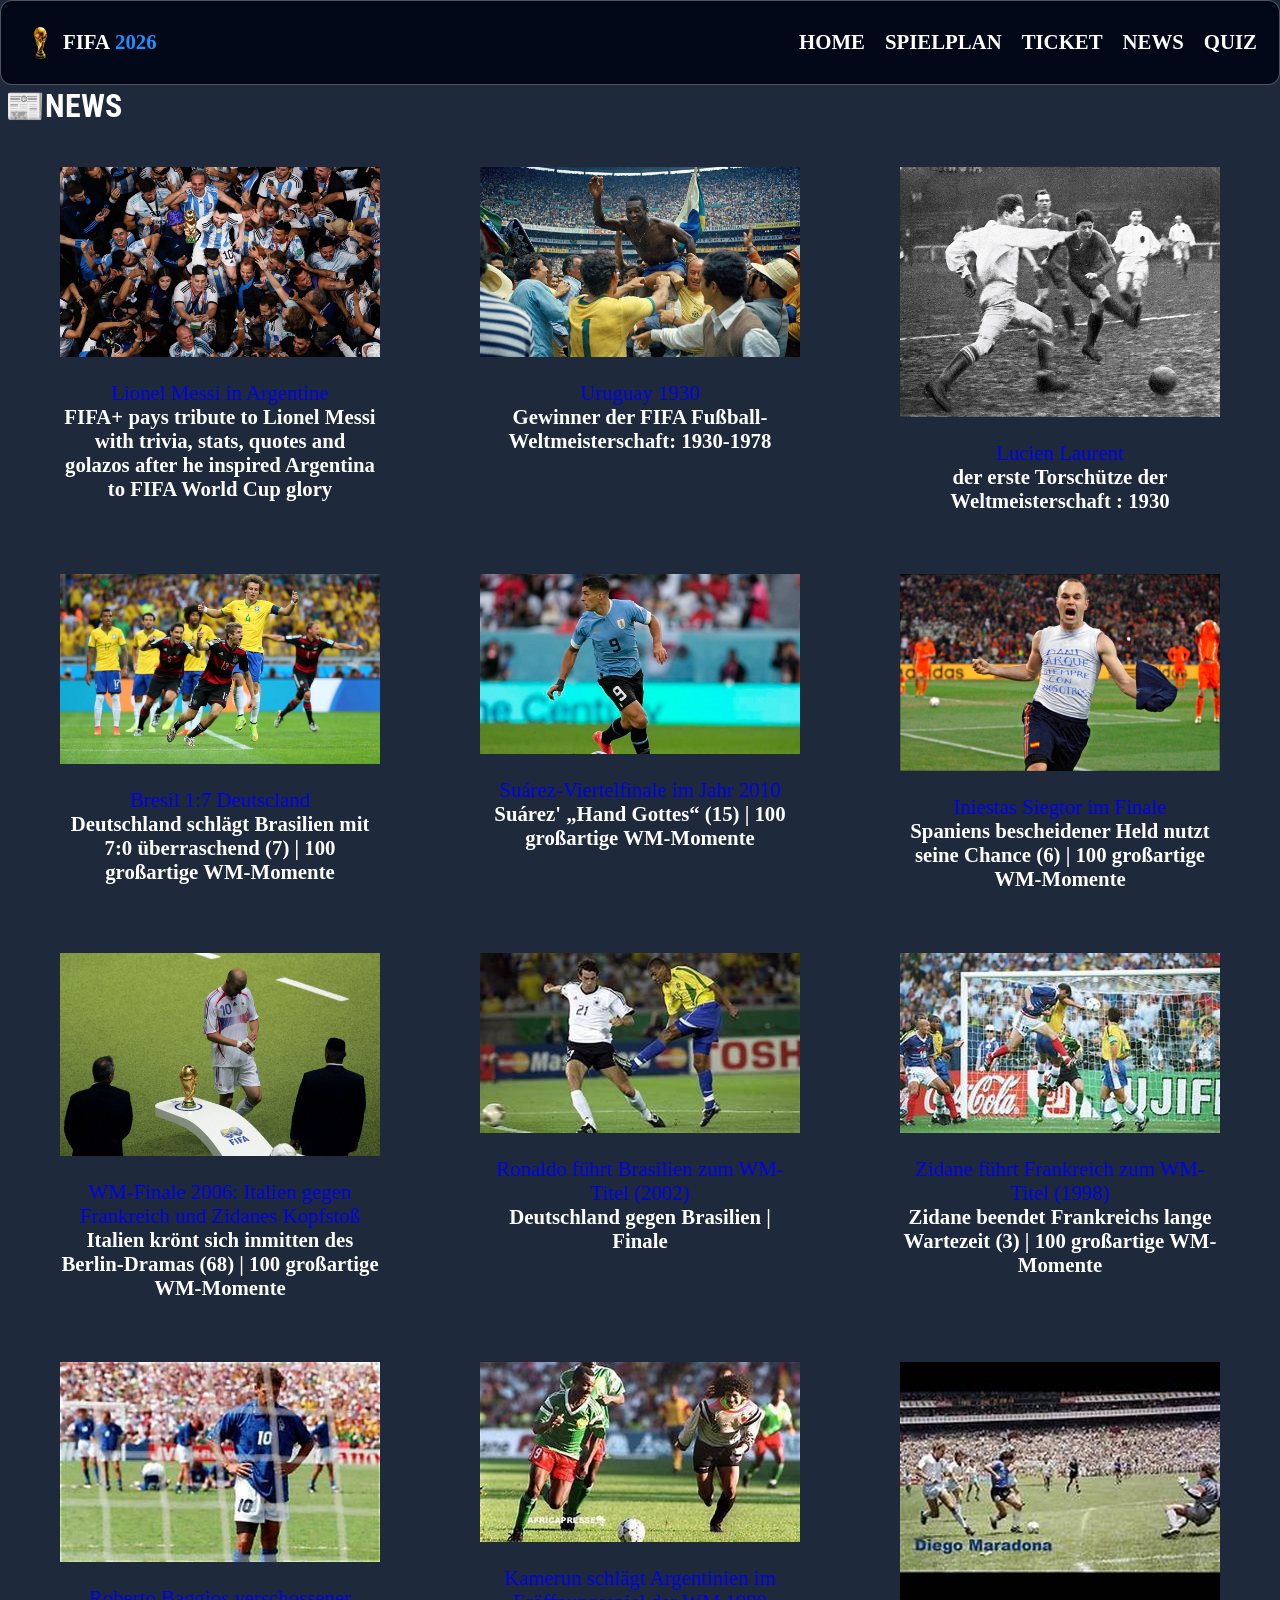
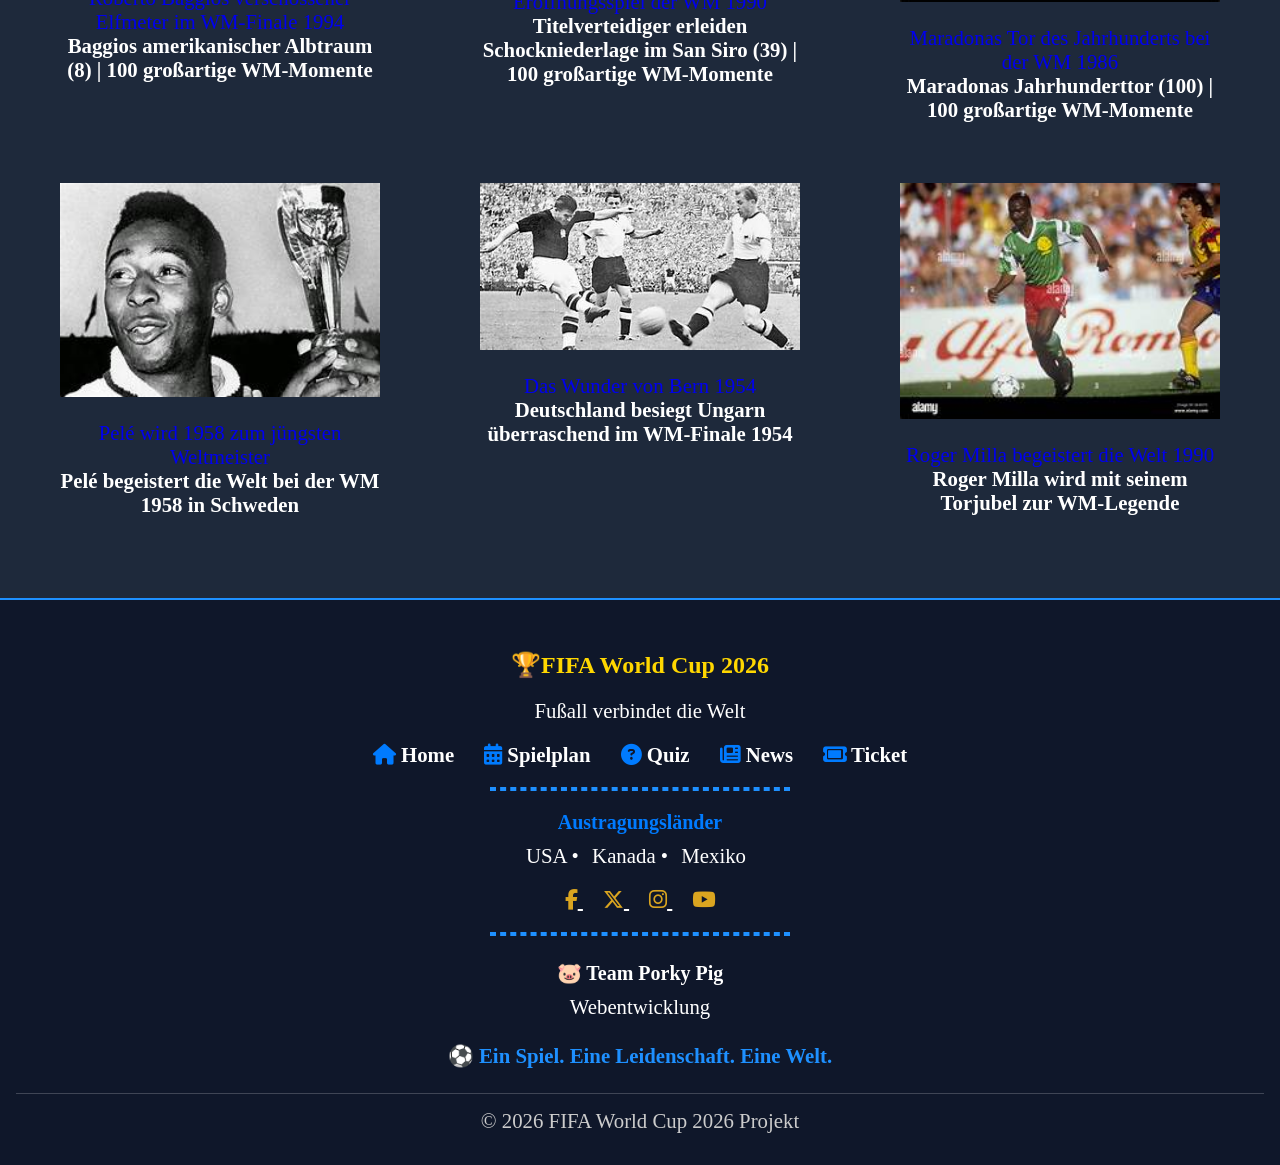
<file: News.html>
<!DOCTYPE html>
<html lang="en">
<head>
    <meta charset="UTF-8">
    <meta name="viewport" content="width=device-width, initial-scale=1.0">
     <link rel="icon" href="favicon.ico">
    <title>News|FIFA World Cup 2026 , Legenden und WM-Momente</title>
    <meta name="author" content="Team Porky Pig">
    <meta name="description" content="Erlebe legendäre WM-Momente, Fußballlegenden und aktuelle News zur FIFA World Cup 2026.">
    <meta name="keywords" content="WM News, FIFA News, Messi, Maradona, Pelé, Legenden, Fußball">
    <link rel="stylesheet" href="css-ordner/style.css">
    <link rel="stylesheet" href="https://fonts.googleapis.com/css2?family=Roboto+Condensed:wght@600&display=swap">
    <link rel="stylesheet" href="https://cdnjs.cloudflare.com/ajax/libs/font-awesome/6.5.2/css/all.min.css">
</head>
<body id="bodynews">
         <nav class="navbar">
            <a href="index.html" class="logo">
                <img src="image/trophy.png" alt="Dieses Bild zeigt den Pokal der FIFA Fußball-Weltmeisterschaft">
                FIFA<span>2026</span>
            </a>
            <input type="checkbox" id="togglemenu">
             <label for="togglemenu" class="burger">☰</label>

             <div id="nav_content">

            <ul class="navlink">
            
            <li><a href="index.html">HOME</a></li>
            <li><a href="spielplan.html">SPIELPLAN</a></li>
            <li><a href="ticket.html">TICKET</a></li>
            <li><a href="news.html">NEWS</a></li>
             <li><a href="quiz.html">QUIZ</a></li>


        </ul>

        </div>

        </nav>
 <h1> 📰NEWS</h1>
 <div class="contenairvonNews">
<figure>
    <img src="image/Argentine_2022_web.png" alt="Dieses Bild zeigt ein Foto von Lionel Messi und der argentinischen Mannschaft nach dem WM-Sieg 2022"><br>
    <a href="https://www.fifa.com/en/articles/a-tribute-to-lionel-messi-legend-argentina-fifa-world-cup-qatar-2022-quotes-stats-stories-goals"> Lionel Messi in Argentine</a>
    <figcaption>FIFA+ pays tribute to Lionel Messi with trivia, stats, quotes and golazos after he inspired Argentina to FIFA World Cup glory</figcaption>
</figure>

<figure>
    <img src="image/Uruguya_1930_web.png" alt="Dieses Bild zeigt ein historisches Motiv zur Weltmeisterschaft 1930 in Uruguay"><br>
    <a href="https://www.fifa.com/de/tournaments/mens/worldcup/articles/weltmeister-1930-1978-uruguay-italien-deutschland-brasilien-england-argentinien">Uruguay 1930</a>
    <figcaption>Gewinner der FIFA Fußball-Weltmeisterschaft: 1930-1978</figcaption>
</figure>

<figure>
    <img src="image/Lucien_Laurent_1930_web.png" alt="Dieses Bild zeigt ein Foto von Lucien Laurent, dem ersten Torschützen der Weltmeisterschaft 1930"><br>
    <a href="https://inside.fifa.com/news/lucien-laurent-the-first-world-cup-goalscorer"> Lucien Laurent</a>
    <figcaption> der erste Torschütze der Weltmeisterschaft : 1930</figcaption>
</figure>

<figure>
    <img src="image/Deutscland_vs_Bresil_web.png" alt="Dieses Bild zeigt ein Foto vom WM-Spiel Deutschland gegen Brasilien 2014"><br>
    <a href="https://www.fifa.com/en/articles/100-great-world-cup-moments-fifa-qatar-2022-7-germany-brazil-2014">Bresil 1:7 Deutscland</a>
    <figcaption>Deutschland schlägt Brasilien mit 7:0 überraschend (7) | 100 großartige WM-Momente</figcaption>
</figure>

<figure>
    <img src="image/Luis_Suárez_web.png" alt="Dieses Bild zeigt ein Foto von Luis Suárez beim WM-Viertelfinale 2010"><br>
    <a href="https://www.fifa.com/en/articles/100-great-world-cup-moments-qatar-2022-15-uruguay-ghana-2010-luis-suarez-handball">Suárez-Viertelfinale im Jahr 2010</a>
    <figcaption>Suárez' „Hand Gottes“ (15) | 100 großartige WM-Momente</figcaption>
</figure>

<figure>
    <img src="image/Andrés_Iniesta_in_Final_web.png" alt="Dieses Bild zeigt ein Foto von Andrés Iniesta im WM-Finale 2010"><br>
    <a href="https://www.fifa.com/en/articles/100-great-world-cup-moments-fifa-qatar-2022-6-iniesta-2010-final-spain-netherlands">Iniestas Siegtor im Finale</a> 
    <figcaption>Spaniens bescheidener Held nutzt seine Chance (6) | 100 großartige WM-Momente</figcaption>
</figure>

<figure>
    <img src="image/Zidane_web.png" alt="Dieses Bild zeigt ein Foto von Zinedine Zidane im WM-Finale 2006"><br>
    <a href="https://www.fifa.com/en/articles/100-great-world-cup-moments-qatar-2022-68-italy-france-final-germany-2006">WM-Finale 2006: Italien gegen Frankreich und Zidanes Kopfstoß</a> <br>
    <figcaption>Italien krönt sich inmitten des Berlin-Dramas (68) | 100 großartige WM-Momente</figcaption>
</figure>

<figure>
    <img src="image/Ronaldo_web.png" alt="Dieses Bild zeigt ein Foto von Ronaldo beim Torabschluss im WM-Finale 2002"><br>
    <a href="https://www.fifa.com/en/articles/100-great-world-cup-moments-qatar-2022-2-ronaldo-brazil-2002-final-germany">Ronaldo führt Brasilien zum WM-Titel (2002)</a>
    <figcaption>Deutschland gegen Brasilien | Finale</figcaption>
</figure>

<figure>
    <img src="image/zidane_france_web.png" alt="Dieses Bild zeigt ein Foto von Zinedine Zidane beim WM-Finale 1998"><br>
    <a href="https://www.fifa.com/en/articles/100-great-world-cup-moments-3-zinedine-zidane-1998-final-france-brazil">Zidane führt Frankreich zum WM-Titel (1998)</a>
    <figcaption>Zidane beendet Frankreichs lange Wartezeit (3) | 100 großartige WM-Momente</figcaption>
</figure>

<figure>
    <img src="image/Roberto_Baggio_web.png" alt="Dieses Bild zeigt ein Foto von Roberto Baggio beim WM-Finale 1994"><br>
    <a href="https://www.fifa.com/en/articles/100-great-world-cup-moments-qatar-2022-8-roberto-baggio-penalty-1994-final-italy">Roberto Baggios verschossener Elfmeter im WM-Finale 1994</a>
    <figcaption>Baggios amerikanischer Albtraum (8) | 100 großartige WM-Momente</figcaption>
</figure>

<figure>
    <img src="image/Kamerun_web.png" alt="Dieses Bild zeigt ein Foto vom WM-Spiel Kamerun gegen Argentinien 1990"><br>
    <a href="https://www.fifa.com/en/articles/100-great-world-cup-moments-qatar-2022-39-cameroon-argentina-1990-oman-biyik">Kamerun schlägt Argentinien im Eröffnungsspiel der WM 1990</a>
    <figcaption>Titelverteidiger erleiden Schockniederlage im San Siro (39) | 100 großartige WM-Momente</figcaption>
</figure>

<figure>
    <img src="image/Maradonas_web.png" alt="Dieses Bild zeigt ein Foto von Diego Maradona beim Tor des Jahrhunderts 1986"><br>
    <a href="https://www.fifa.com/en/articles/100-great-world-cup-moments-maradonas-goal-of-the-century-100">Maradonas Tor des Jahrhunderts bei der WM 1986</a>
    <figcaption>Maradonas Jahrhunderttor (100) | 100 großartige WM-Momente</figcaption>
</figure>

<figure>
    <img src="image/pelé.jpeg" alt="Dieses Bild zeigt ein Foto von Pelé bei der Weltmeisterschaft 1958">
    <br>
    <a href="https://www.fifa.com/en/articles/100-great-world-cup-moments-qatar-2022-11-pele-1958-sweden-youngest-scorer">
        Pelé wird 1958 zum jüngsten Weltmeister
    </a>
    <figcaption>Pelé begeistert die Welt bei der WM 1958 in Schweden</figcaption>
</figure>

<figure>
    <img src="image/Bern.jpeg" alt="Dieses Bild zeigt ein Motiv zum Wunder von Bern 1954">
    <br>
    <a href="https://www.fifa.com/en/articles/100-great-world-cup-moments-qatar-2022-the-miracle-of-bern-1954-germany">
        Das Wunder von Bern 1954
    </a>
    <figcaption>Deutschland besiegt Ungarn überraschend im WM-Finale 1954</figcaption>
</figure>

<figure>
    <img src="image/Roger_Milla.jpeg" alt="Dieses Bild zeigt ein Foto von Roger Milla bei der Weltmeisterschaft 1990"><br>
    <a href="https://www.fifa.com/en/articles/100-great-world-cup-moments-qatar-2022-42-roger-milla-cameroon-1990">
        Roger Milla begeistert die Welt 1990
    </a>
    <figcaption>Roger Milla wird mit seinem Torjubel zur WM-Legende</figcaption>
</figure>



    </div>
 
 
  <footer> 
    <div class="footertitle">
        <h2>🏆FIFA World Cup 2026</h2>
    </div>

    <p>
        Fußall verbindet die Welt
    </p>

    <div class="footer-link">
        <a href="index.html"> <i class="fa-solid fa-house blue-icon"></i> Home</a> 
         <a href="spielplan.html"> <i class="fa-solid fa-calendar-days blue-icon"></i> Spielplan</a> 
         <a href="quiz.html"> <i class="fa-solid fa-circle-question blue-icon"></i> Quiz</a>
         <a href="news.html"><i class="fa-solid fa-newspaper blue-icon"></i> News</a> 
         <a href="Ticket.html"> <i class="fa-solid fa-ticket blue-icon"></i> Ticket</a>
    </div>
    <hr class="footer-line">

    <div id="host-country">
        <h3>Austragungsländer</h3>
        <p>
            <span class="fi fi-us"></span>
        <span class="country-name">USA •</span>
       
        <span class="fi fi-ca"></span>
        <span class="country-name">Kanada •</span>
        
        <span class="fi fi-mx"></span>
        <span class="country-name">Mexiko</span>
    </p>
    </div>

    <div class="social-medien">
        
         <a href="https://www.facebook.com/fifa" target="_blank">
                <i class="fa-brands fa-facebook-f"></i>
            </a>

            <a href="https://x.com/FIFAcom" target="_blank">
                <i class="fa-brands fa-x-twitter"></i>
            </a>

            <a href="https://www.instagram.com/fifa" target="_blank">
                <i class="fa-brands fa-instagram"></i>
            </a>

            <a href="https://www.youtube.com/fifa" target="_blank">
        <i class="fa-brands fa-youtube"></i>
    </a>
        
    </div>
     <hr class="footer-line">

    <div class="team-name">
        <h3>🐷 Team Porky Pig</h3>
        <p>Webentwicklung</p>
    </div>

    <p class="footer-slogan">
        ⚽ Ein Spiel. Eine Leidenschaft. Eine Welt.
    </p>

    <div class="footer-bottom">
        © 2026 FIFA World Cup 2026 Projekt
    </div>

 </footer>
</body>
</html>
</file>
<file: css-ordner/style.css>
#bodyhome{
        display: grid;
        grid-template-columns: 1fr;
        margin: 0px;
        padding: 10px;
        gap: 10px;
        background-color:rgb(30, 41, 59) ;
        font-size: 1.3rem;
    }

    .navbar{
    position: sticky;
    z-index: 900;
    top: 0px;
    background-color: rgb(2,8,23);
     border: solid 1px rgba(255,255,255,0.3);
    border-radius: 12px;
    margin: 0px;  
    padding:18px 22px;
    display: flex;
    justify-content: space-between;
    align-items: center;
    flex-wrap: wrap;
}
.logo img{
    width:35px;

}

.logo{
    display:flex;
    align-items: center;
    gap:5px;
    color:white;
    text-decoration: none;
    font-weight: bold;
}
.logo span{
    color:rgb(30,144,255);
}
#togglemenu{
    display:none;
}
.burger{
    color:white;
    cursor: pointer;
}
#nav_content{
    display: none; 
    width: 100%;
    margin-top: 15px;
}
#togglemenu:checked ~ #nav_content{
    display: block;
}
.navlink{
    list-style-type: none;
    margin:0;
    padding: 0;
}
.navlink a{
    color:white;
    text-decoration: none;
    font-weight: bold;
    white-space: nowrap;
   
   
}
.navlink li{
    margin-bottom: 10px;
}
.navlink a:hover{
    color:rgb(30,144,255);
}

#sectionhome{
    display: grid;
    grid-template-columns: 1fr;
    background-image: linear-gradient(rgba(0,0,0,0.3),rgba(0,0,0,0.8)), url("../image/Home_image.png") ;
    background-size: cover;
    padding: 20px;
}
#ueberschrift{
    align-self: flex-start;
    margin: 20px;
}
 #ueberschrift h1{
    font-family: "Roboto Condensed", sans-serif;
    font-weight: bold;
    margin: 5px;
    margin-top: 0px;
    line-height: 1;
    color: white;
}
#ueberschrift span{
    color: rgb(0, 123, 255);
}
#ueberschrift p{
    font-family:  'Times New Roman', Times, serif ;
    color: rgb(0, 123, 255);
    margin-top: 10px;
    line-height: 1;
}

#Gastgeberland{
    max-width: 800px;
    display: flex;
    flex-wrap: wrap;
    color: white;
}
#Gastgeberland h2{
    font-family: Arial, Helvetica, sans-serif;
    text-transform: uppercase;
    margin-bottom: 5px;
    color: rgb(0, 123, 255);
}
#right_home{
    display: grid;
    grid-template-columns: 1fr 1fr;
    gap: 10px;
    width: 100%;
    margin-top: 20px;

}
.right{
    border: solid 1px rgba(255,255,255,0.2) ;
    color: white;
    width: auto;
    height: auto;
    text-align: center;
    align-content: center;
    border-radius: 2em;
    padding: 5px;
    background-color:rgba(255,255,255,0.2);
}
.right:hover{
     transform: scale(1.05); 
   transition: 0.3s; 
}
 i {
    color: goldenrod;
}
#mehrerfahren{
    border:solid 1px blueviolet;
    padding: 10px;
    background-color:rgba(255,255,255,0.2);
    border-radius: 2em;
    text-align: center;
    
}
#mehrerfahren a{
    text-decoration: none;
    color: white;
}

#mehrerfahren:hover{
   transform: scale(1.05); 
   transition: 0.3s; 
}
#spielplan{
    background-color:rgba(255,255,255,0.2);
    padding: 10px;
    margin: 0px;
    border:solid 1px blueviolet;
    border-radius: 2em;
    text-align: center;
}
#spielplan:hover{
   transform: scale(1.05); 
   transition: 0.3s; 
}
#spielplan a{
    text-decoration: none;
    color: white;
}
article{
    text-align: start;
    font-weight: bold;
    display: flex;
    flex-direction: column;
    justify-content: flex-start;
    padding: 20px;
    margin-top: 20px;
    background-color:rgb(30, 41, 59) ;
    gap: 15px;
    max-height: 800px;

}
article a{
    text-decoration: none;
    color: white;
    font-family: Arial, Helvetica, sans-serif;
    
}

aside{
    padding: 20px;
    margin: 30px 0px;
}
aside h3{
   font-family: Arial, Helvetica, sans-serif;
    text-transform: uppercase;
    margin-bottom: 0px;
    color: white; 
    text-align: center;
}
article img, aside img {
    width: 100%;
    height: auto;
    object-fit: cover;
    display: block;
    margin: 0 auto;
}
aside figure figcaption{
    font-family: Arial, Helvetica, sans-serif;
    color: white;
}
aside figure a{
     font-family: Arial, Helvetica, sans-serif;
    text-decoration: none;
    text-align: left;
    color: goldenrod;
}
aside a{
     font-family: Arial, Helvetica, sans-serif;
    text-decoration: none;
    text-align: left;
    color: goldenrod;
}
aside figure{
    text-align: start;
}
#quiz-ticket-home{
    display: flex;
    flex-direction: column;
    font-family: Arial, Helvetica, sans-serif;
    margin: 20px;
    gap: 20px;
}
 #quiz-ticket-home #quiz{
    border: solid 1px  blueviolet ;
    border-radius: 2em;
    padding-left: 10px;
    padding-bottom: 10px;
    text-align: center;
    transition: 0.3s;
    color: white;
}
#quiz-ticket-home #quiz:hover{
    transform: scale(1.05);
}

#quiz-ticket-home #quiz a{
text-decoration: none; 
 color:white;
 background-color:rgba(255,255,255,0.2);
 padding: 5px;
}


#quiz-ticket-home #ticket{
    border: solid 1px  blueviolet ;
    border-radius: 2em;
    padding-left: 10px;
    padding-bottom: 10px;
    text-align: center;
    transition: 0.3s; 
    color: white;
}
#quiz-ticket-home #ticket:hover{
    transform: scale(1.05);
}
#quiz-ticket-home #ticket a{
text-decoration: none; 
 color:white;
 background-color:rgba(255,255,255,0.2);
 padding: 5px;
}


 footer{
    background-color: rgb(15,23,42);
    padding:32px 16px;
    color:white;
    text-align: center;
    margin-top: 40px;
    border-top: 2px solid rgb(30,144,255);
}

footer h3{
    margin-bottom: 10px;
}
 footer p{
    margin:10px 0;

}
.footer-link{
    margin:20px 0;
    display:grid;
    grid-template-columns: repeat(2,1fr);
    justify-items: center;
    gap:18px;
}

.footer-link a:last-child{
    grid-column:1 / 3;
}

.footer-link a{
    text-decoration: none;
    font-weight: bold;
    color:white;
    transition: 0.3s;
}

.footer-link a:hover{
    color:rgb(30,144,255);
}

#host-country{
    margin:20px 0;
}
.country-name{
    margin-right: 8px;
}
.social-medien{
    margin: 20px 0;
}
.social-medien a{
    color:white;
    margin:0 10px;
    transition: 0.3s;
}
.social-medien a:hover{
    color:rgb(30,144,255);
    transform: translateY(-4px);
}
.team-name{
    margin: 25px 0;
}
.footer-slogan{
    margin-top: 20px;
    font-weight: bold;
    color:rgb(30,144,255);
}

.footer-bottom{
    margin-top: 25px;
    padding-top:15px;
    border-top: 1px solid rgba(255,255,255,0.2);
    color:rgb(204,204,204);
}
.footer-line{
    width:80%;
    max-width:300px;
    margin:20px auto;
    border:none;
    border: 2px dashed rgb(30,144,255);
}

.footertitle h2{
    color:gold;
    }

    #host-country h3{
        color: rgb(0, 123, 255);
    }
    
    .blue-icon{
    color:rgb(0, 123, 255);;
}


/*News page*/
#bodynews{
    font-size: 1.3rem;
   background-color: rgb(30, 41, 59);
   margin: 0px;
   padding: 0px;
   display: grid;
   grid-template-columns: 1fr;
   }

   #bodynews h1{
    font-family: "Roboto Condensed", sans-serif;
    font-weight: bold;
   
    margin: 5px;
    line-height: 1;
    color: white;
}
.contenairvonNews{
    display: grid;
    grid-template-columns: 1fr;
    gap: 20px;
    padding: 20px ;
}
.contenairvonNews figure{
    text-align: center;
}
.contenairvonNews figure a{
    text-decoration: none;
    text-align: left;
}
.contenairvonNews figure a:hover{
    font-size: 1.4rem;
}
.contenairvonNews figure figcaption{
    font-weight: bold;
    
    color: white;
}
.contenairvonNews figure figcaption:hover{
    font-size: 1.4rem;
    
}
.contenairvonNews figure img {
    width: 100%;
    max-width: 500px;
    height: auto;
    object-fit: cover;
    display: block;
    margin: 0 auto;
}

/*ticket page*/

#bodyticket{
    font-size: 1.3rem;
    display:  grid;
    grid-template-columns: 1fr;
    margin: 0px;
    padding: 0px;
    gap: 0px;
}

#section-ticket{
    background-color: rgb(30, 41, 59);
    padding: 15px;
    min-height: 300px;
    margin-bottom: 10px;
}

#section-ticket h1{
font-family: "Roboto Condensed", sans-serif;
text-transform: uppercase;
    font-weight: bold;
    
    margin: 20px;
    line-height: 1;
    color: white;
}
#section-ticket p{
    text-transform: uppercase;
    color: grey;
    margin: 5px;
    margin-bottom: 10px;
}
#land-contenairticket{
    display: flex;
    flex-direction: column;
    gap: 10px;
    margin: 5px;
    color: white;
    
}
#alleSpieleTicket{
    margin: 10px;
    display: flex;
    flex-direction: column;
    gap: 10px;
}
#alleSpieleTicket a{
    text-decoration: none;
    border-radius: 2em;
    padding: 10px;
    border: solid 2px  rgb(30,144,255) ;
    color: black;
    background-color: lightgrey;
}
#contenairticket{
    display: grid;
    grid-template-columns: 1fr;
    gap: 10px;
    padding: 10px;
}
 #bodyticket h2{
    text-transform: uppercase;
    padding: 10px;
    margin: 10px;
    color: goldenrod ;
    font-weight: bold;
}
.tick{
    border: solid 2px goldenrod ;
    padding: 10px;
    margin: 15px;
    border-radius: 5px;
}
.tick h3{
    background-color: rgb(30, 41, 59) ;
    color: white;
    margin: 0px;
    padding: 10px;
    text-transform: uppercase;
}
.tick p{
    background-color: rgb(30, 41, 59) ;
    color: grey;
    margin: 0px;
    padding: 10px;
}
.tick h4{

margin: 20px 10px 10px 10px;
}
.tick a{
    padding: 10px;
    border: solid 2px  rgb(30, 41, 59) ;
    text-decoration: none;
    color: black;
    border-radius: 2em;
    background-color: lightgrey;
}
#bodyticket a:hover {
    color: blue;
}

/*wetter*/
.weather{
    display:flex;
    flex-direction: center;
    align-items:center;
    gap:30px;
    margin-bottom:20px;
    padding:10px 0;
}

.weather h3{
    margin:0;
    color:white;
}

.weather-info{
    display:flex;
    align-items:center;
    gap:25px;
}

.weather-info span{
    color:white;
    font-size:1.1rem;
}

.weather{
    border-bottom:1px solid rgb(30,144,255);
    padding-bottom:15px;
    margin-bottom:25px;
}


*{
    box-sizing: border-box;
}

html{
    scroll-behavior: smooth;
}

html,
body{
    width: 100%;
    max-width: 100%;
    overflow-x: clip;
}

img{
    max-width: 100%;
}

/* =========================
   SPIELPLAN PAGE
========================= */

#bodyspielplan{
    margin: 0;
    padding: 10px;
    background-color: rgb(2,8,23);
    color: white;
    font-size: 1.3rem;

    display: grid;
    grid-template-columns: minmax(0, 1fr);
    grid-template-areas:
        "nav"
        "team"
        "bestteam"
        "spielplan"
        "link"
        "gruppen"
        "footer";
    gap: 16px;
}



/* TEAM HEADER */

#team{
    grid-area: team;
    min-height: 280px;
    padding: 18px;
    border-radius: 12px;

    display: flex;
    align-items: center;

    background-image:
        linear-gradient(
            rgba(2,8,23,0.65),
            rgba(2,8,23,0.25)
        ),
        url("../image/stadium.jpg");
    background-size: cover;
    background-position: center;

    color: white;
    font-weight: bold;
}

h1{
    font-size: 2rem;
}

h2{
    font-size: 1.5rem;
}

h3{
    font-size: 1.25rem;
}

#teamcontent h1{
    margin: 0 0 12px 0;
}

#teamcontent p{
    margin: 8px 0;
}

/* TOP TEAMS */

.bestteam{
    grid-area: bestteam;
    min-width: 0;
}

.title{
    color: white;
    text-align: center;
    font-weight: bold;
}

.title h2{
    margin-bottom: 20px;
}

.beste{
    width: 100%;
    display: grid;
    grid-template-columns: minmax(0, 1fr);
    gap: 16px;
}

.best{
    width: 100%;
    min-width: 0;
    background-color: rgb(7,26,53);
    border: 1px solid rgb(30,144,255);
    border-radius: 10px;
    padding: 16px;
    text-align: center;
    color: white;
    transition: 0.3s;
}

.best h3,
.best p{
    margin: 8px 0;
}

.best a{
    text-decoration: none;
    color: rgb(30,144,255);
    font-weight: bold;
    cursor: pointer;
}

.best .fi{
    display: block;
    margin: 0 auto 12px;
    transition: 0.3s;
}

.best:hover{
    background-color: rgb(15,52,96);
    transform: translateY(-5px);
    box-shadow: 0 0 20px rgba(30,144,255,0.7);
}

.best:hover h3{
    color: rgb(30,144,255);
}

.best:hover .fi{
    transform: scale(1.3);
}

/* SPIELPLAN TABLE */

#spielplane{
    grid-area: spielplan;
    width: 100%;
    min-width: 0;
    padding: 10px 0;
    overflow: hidden;
}

#spielplane h2{
    color: white;
    margin-bottom: 16px;
}

.tablecontener{
    width: 100%;
    max-width: 100%;
    overflow-x: auto;
}

table{
    width: 100%;
    min-width: 700px;
    border-collapse: collapse;
    background-color: rgba(0,0,0,0.7);
    color: white;
    border-radius: 10px;
    overflow: hidden;
}

th{
    background-color: rgb(30,144,255);
    padding: 10px;
    text-align: center;
    border-right: 1px solid rgba(255,255,255,0.2);
}

td{
    padding: 10px;
    text-align: center;
    border-bottom: 1px solid rgba(255,255,255,0.1);
    border-right: 1px solid rgba(255,255,255,0.15);
}

tr:hover{
    background-color: rgba(30,144,255,0.2);
}

.match{
    display: flex;
    align-items: center;
    justify-content: center;
    gap: 12px;
}

.team{
    display: flex;
    align-items: center;
    gap: 8px;
    width: 120px;
}

.team .fi{
    width: 30px;
    height: 30px;
    border-radius: 50%;
    overflow: hidden;
}

.vs{
    color: rgb(30,144,255);
    font-weight: bold;
    width: 40px;
    text-align: center;
}

.ticketbtn{
    display: inline-block;
    margin-left: 8px;
    margin-top: 8px;
    padding: 4px 10px;

    text-decoration: none;
    color: rgb(30,144,255);
    border: 1px solid rgb(30,144,255);
    border-radius: 6px;
    font-weight: bold;
}

.ticketbtn:hover{
    color: white;
    background-color: rgb(30,144,255);
}

/* OFFICIAL LINK */

.spiel-link{
    grid-area: link;
}

.spiel-link a{
    display: block;
    text-align: center;
    color: rgb(30,144,255);
    font-weight: bold;
    text-decoration: none;
}

.spiel-link a:hover{
    color: white;
}

/* GRUPPEN */

.gruppen{
    grid-area: gruppen;
    width: 100%;
    min-width: 0;
    margin: 20px auto;
}

.gruppen h2{
    color: white;
    margin-bottom: 20px;
}

.gruppe{
    width: 100%;
    display: grid;
    grid-template-columns: minmax(0, 1fr);
    gap: 20px;
}

.grup{
    width: 100%;
    min-width: 0;
    background-color: rgb(7,26,53);
    border: 1px solid rgb(30,144,255);
    border-radius: 12px;
    padding: 15px;
    transition: 0.3s;
    scroll-margin-top: 100px;
}

.grup h3{
    color: white;
    text-align: center;
    margin-bottom: 12px;
}

.grup ul{
    list-style-type: none;
    padding: 0;
    margin: 0;
}

.grup li{
    color: white;
    display: flex;
    justify-content: center;
    gap: 8px;
    padding: 10px 0;
    transition: 0.3s;
}

.grup .fi{
    border-radius: 8px;
    display: inline-block;
    transition: 0.3s;
}

.grup:hover{
    background-color: rgb(15,52,96);
    transform: translateY(-5px);
    box-shadow: 0 0 20px rgba(30,144,255,0.6);
}

.grup li:hover{
    color: rgb(30,144,255);
    transform: translateX(8px);
}

.grup .fi:hover{
    transform: scale(1.3);
}

.grup:target{
    animation: highlightGroup 1.2s ease;
    box-shadow: 0 0 30px rgba(30,144,255,0.9);
    background-color: rgb(15,52,96);
}

@keyframes highlightGroup{
    0%{
        background-color: rgb(7,26,53);
        transform: scale(1);
    }

    25%{
        background-color: gold;
        color: black;
        transform: scale(1.05);
        box-shadow: 0 0 30px gold;
    }

    50%{
        background-color: rgb(255,215,0);
        transform: scale(1.03);
        box-shadow: 0 0 40px gold;
    }

    100%{
        background-color: rgb(7,26,53);
        transform: scale(1);
    }
}



/* =========================
   QUIZ PAGE
========================= */

#quizbody{
    margin: 0;
    padding: 20px;
    background-color: rgb(7,26,53);
    color: white;
    font-size: 1.3rem;

    display: grid;
    grid-template-columns: minmax(0,1fr);
    grid-template-areas:
        "nav"
        "quiz"
        "quizsec"
        "footer";
    gap: 20px;
}


.quiz{
    grid-area: quiz;
    text-align: center;
    padding: 30px 10px;
}

.quiz h1{
    color: rgb(30,144,255);
    margin-bottom: 10px;
    text-shadow: 0 0 20px rgba(30,144,255,0.6);
}

.quiz p{
    color: rgb(220,220,220);
}

.quiz-sec{
    grid-area: quizsec;
    width: 100%;
    max-width: 750px;
    margin: auto;

    display: grid;
    grid-template-columns: minmax(0,1fr);
    gap: 20px;
}

.progress{
    width: 100%;
    height: 12px;
    background-color: rgb(30,41,59);
    border-radius: 20px;
    overflow: hidden;
}

.progress-bar{
    height: 100%;
    width: 20%;
    background-color: rgb(30,144,255);
    transition: 0.4s;
}

.quiz-block{
    background-color: rgb(16,37,74);
    padding: 24px;
    border-radius: 15px;

    display: grid;
    grid-template-columns: minmax(0,1fr);
    gap: 18px;
}

.question-nr{
    color: rgb(30,144,255);
    font-weight: bold;
}

.question{
    color: white;
}

.answer{
    display: grid;
    grid-template-columns: minmax(0,1fr);
    gap: 15px;
}

.answer-btn{
    width: 100%;
    padding: 16px;
    border: none;
    border-radius: 12px;
    background-color: rgba(255,255,255,0.08);
    color: white;
    cursor: pointer;
    transition: 0.3s;
}

.answer-btn:hover{
    background-color: rgb(30,144,255);
    transform: scale(1.03);
}

.answer-btn.correct{
    background-color: green;
    color: white;
    transform: scale(1.05);
}

.answer-btn.wrong{
    background-color: red;
    color: white;
}

.quiz-btn{
    width: 100%;
    padding: 16px;
    border: none;
    border-radius: 10px;
    background-color: rgb(30,144,255);
    color: white;
    font-weight: bold;
    cursor: pointer;
    transition: 0.3s;
}

.quiz-btn:hover{
    transform: translateY(-4px);
    box-shadow: 0 0 20px rgba(30,144,255,0.7);
}

.result{
    display: none;
    text-align: center;
    background-color: rgb(15,23,42);
    padding: 24px;
    border-radius: 15px;
}

.result p{
    color: antiquewhite;
}

.ball{
    position: fixed;
    font-size: 2rem;
    z-index: 9999;
    pointer-events: none;
    animation: fall linear forwards;
}

@keyframes fall{
    from{
        transform: translateY(0) rotate(0deg);
        opacity: 1;
    }

    to{
        transform: translateY(100vh) rotate(720deg);
        opacity: 0;
    }
}

@media all and (min-width:730px){

    #bodyhome{
        grid-template-areas: 
        'nav nav'
        'section section'
        'article article'
        'aside aside'
        'quiz_ticket quiz_ticket'
        'footer footer';
        grid-template-columns: minmax(0, 1fr) minmax(0, 1fr);
        padding: 20px;
        gap: 20px;
    }

    #bodyhome nav{
        grid-area: nav;
    }

    #bodyhome footer{
        grid-area: footer;
    }

    #bodyhome article{
        grid-area: article;
    }

    #bodyhome aside{
        grid-area: aside;
    }

    #quiz-ticket-home{
        grid-area: quiz_ticket;
    }

    .navbar{
        flex-wrap: nowrap;
    }

    .burger{
        display: none;
    }

    #nav_content{
        display: flex;
        align-items: center;
        justify-content: flex-end;
        width: auto;
        gap: 20px;
        margin-top: 0;
        margin-left: auto;
    }

    .navlink{
        display: flex;
        gap: 18px;
    }

    .navlink li{
        margin-bottom: 0;
    }

    #sectionhome{
        grid-area: section;
        grid-template-columns: 1fr 1fr;
        grid-template-areas: 
        'ueberschrift right_home'
        'Gastgeberland right_home';
        align-items: center;
        padding: 60px 40px;
        min-height: 550px;
    }

    #ueberschrift{
        grid-area: ueberschrift;
    }

    #Gastgeberland{
        grid-area: Gastgeberland;
    }

    #right_home{
        grid-area: right_home;
        max-width: 380px;
        justify-self: end;
    }

    article img{
        width: 100%;
        height: auto;
        min-height: 0;
    }

    aside{
        margin-left: 0;
    }

    aside figure{
        display: block;
    }

    aside img{
        max-width: 100%;
        height: auto;
    }

    #quiz-ticket-home{
        flex-direction: row;
    }

    #quiz-ticket-home #quiz,
    #quiz-ticket-home #ticket{
        flex: 1;
    }

    .footer-link{
        display: flex;
        flex-direction: row;
        justify-content: center;
        align-items: center;
        flex-wrap: wrap;
        gap: 30px;
    }

    .footer-link a:last-child{
        grid-column: auto;
    }

    /*News*/
    .contenairvonNews{
    grid-template-columns: repeat(2,1fr);
}

/*Ticket*/
#land-contenairticket{
    flex-direction: row;
}
#alleSpieleTicket{
    flex-direction: row;
}

#contenairticket{
    grid-template-columns: repeat(2,1fr);
}
.tick{
    max-width: 300px;
}

/*spielplan*/
#bodyspielplan,
    #quizbody{
        padding: 20px;
        font-size: 1.125rem;
        gap: 24px;
    }

    #bodyspielplan{
        grid-template-columns: 1fr 1fr;
        grid-template-areas:
            "nav nav"
            "team team"
            "bestteam bestteam"
            "spielplan spielplan"
            "link link"
            "gruppen gruppen"
            "footer footer";
    }

    .navbar{
        flex-wrap: nowrap;
    }

    .burger{
        display: none;
    }

    #nav_content{
        display: flex;
        align-items: center;
        justify-content: flex-end;
        width: auto;
        margin-top: 0;
        margin-left: auto;
    }

    .navlink{
        display: flex;
        gap: 20px;
    }

    .navlink li{
        margin-bottom: 0;
    }

    .beste{
        grid-template-columns: repeat(2,1fr);
    }

    .gruppe{
        grid-template-columns: repeat(2,1fr);
    }
.quiz-sec{
        max-width: 850px;
    }

    .quiz-block{
        padding: 40px;
    }

    .footer-link{
        display: flex;
        justify-content: center;
        align-items: center;
        flex-wrap: wrap;
        gap: 30px;
    }
#bodyspielplan footer,
#quizbody footer{
    grid-area: footer;
}

#bodyspielplan .navbar,
#quizbody .navbar{
    grid-area: nav;
}


}



@media all and (min-width:1024px){
    /*Home*/
    #bodyhome{
        grid-template-areas: 
        'nav nav'
        'section section'
        'article aside'
        'quiz_ticket quiz_ticket'
        'footer footer';
        grid-template-columns: minmax(0, 1fr) minmax(0, 1fr);
    }

    #sectionhome{
        padding-right: 100px;
        padding-top: 100px;
        padding-left: 50px;
        min-height: 700px;
    }

    #right_home{
        max-width: 500px;
        max-height: 600px;
    }

    article img{
        width: 100%;
        height: 500px;
        object-fit: cover;
    }

    aside figure{
        display: flex;
        gap: 10px;
        align-items: flex-start;
    }

    aside img{
        max-width: 50%;
        height: auto;
        object-fit: cover;
    }

    /*News*/
.contenairvonNews{
    grid-template-columns: repeat(3,1fr);
}
    /*Ticket*/

    #contenairticket{
    grid-template-columns: repeat(2,1fr);
}
.tick{
    max-width: 100%;
}

/*spielplan und quiz*/
#bodyspielplan,
    #quizbody{
        padding: 24px;
        font-size: 1.25rem;
        gap: 30px;
    }

    .beste{
        grid-template-columns: repeat(5,1fr);
    }

    .gruppe{
        grid-template-columns: repeat(4,1fr);
    }

    table{
        min-width: 100%;
    }

    .quiz-sec{
        max-width: 950px;
    }
}
</file>
